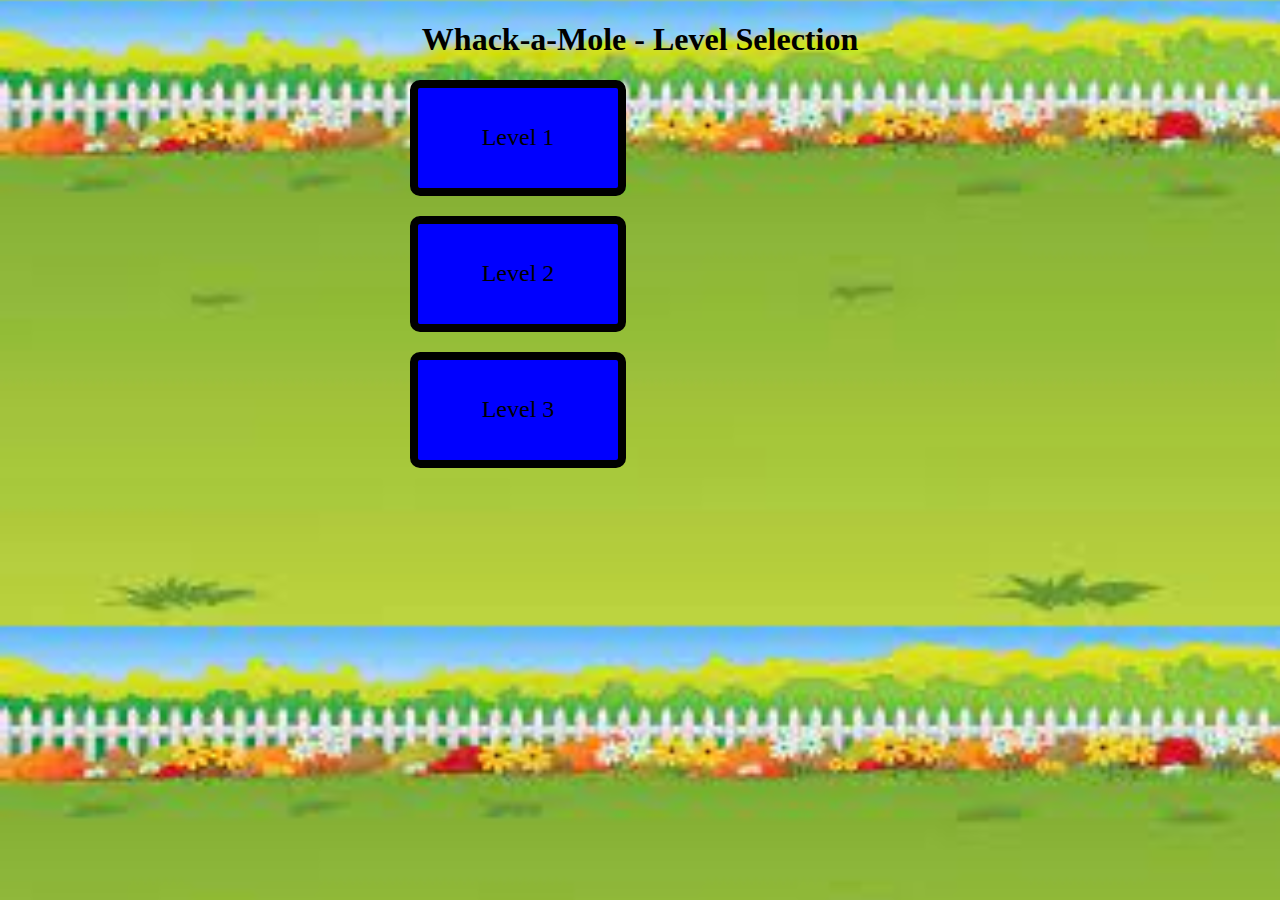
<file: index.html>
<!DOCTYPE html>
<html>
<head>
    <meta charset="UTF-8">
    <meta name="viewport" content="width=device-width, initial-scale=1.0">
    <link rel="stylesheet" href="css/style.css" class="rel">
    <link rel="icon" href="img/web.jpg">
    <title>Whack-a-Mole</title>
</head>
<body>
    <!DOCTYPE html>
    <html>
    <head>
        <title>Whack-a-Mole - Level Selection</title>
        <style>
            /* Your CSS here */
            .level {
                display: flex;
                background-color: blue;
                justify-content: center;
                align-items: center;
                height: 100px;
                width: 200px;
                margin: 20px;
                border: 8px solid #000;
                border-radius: 10px;
                font-size: 24px;
                text-align: center;
                cursor: pointer;
            }
            .level:hover{
                box-shadow: rgba(0, 0, 0, 0.25) 0 8px 15px;
                transform: translateY(-5px);
            }
        </style>
    </head>
    <body>
        <h1>Whack-a-Mole - Level Selection</h1>
        <div class="level" onclick="level1(1)">Level 1</div>
        <div class="level" onclick="level2(2)">Level 2</div>
        <div class="level" onclick="startGame(3)">Level 3</div>
        <!-- Add more levels as needed -->
    
        <script>
            function level1(level) {
                // Redirect to the game page with the selected level
                window.location.href = 'level1.html?level=' + level; // Replace 'game.html' with your game page
        
            }
            function level2(level) {
                // Redirect to the game page with the selected level
                window.location.href = 'level2.html?level=' + level; // Replace 'game.html' with your game page
        
            }
        </script>
</body>

</html>
</file>
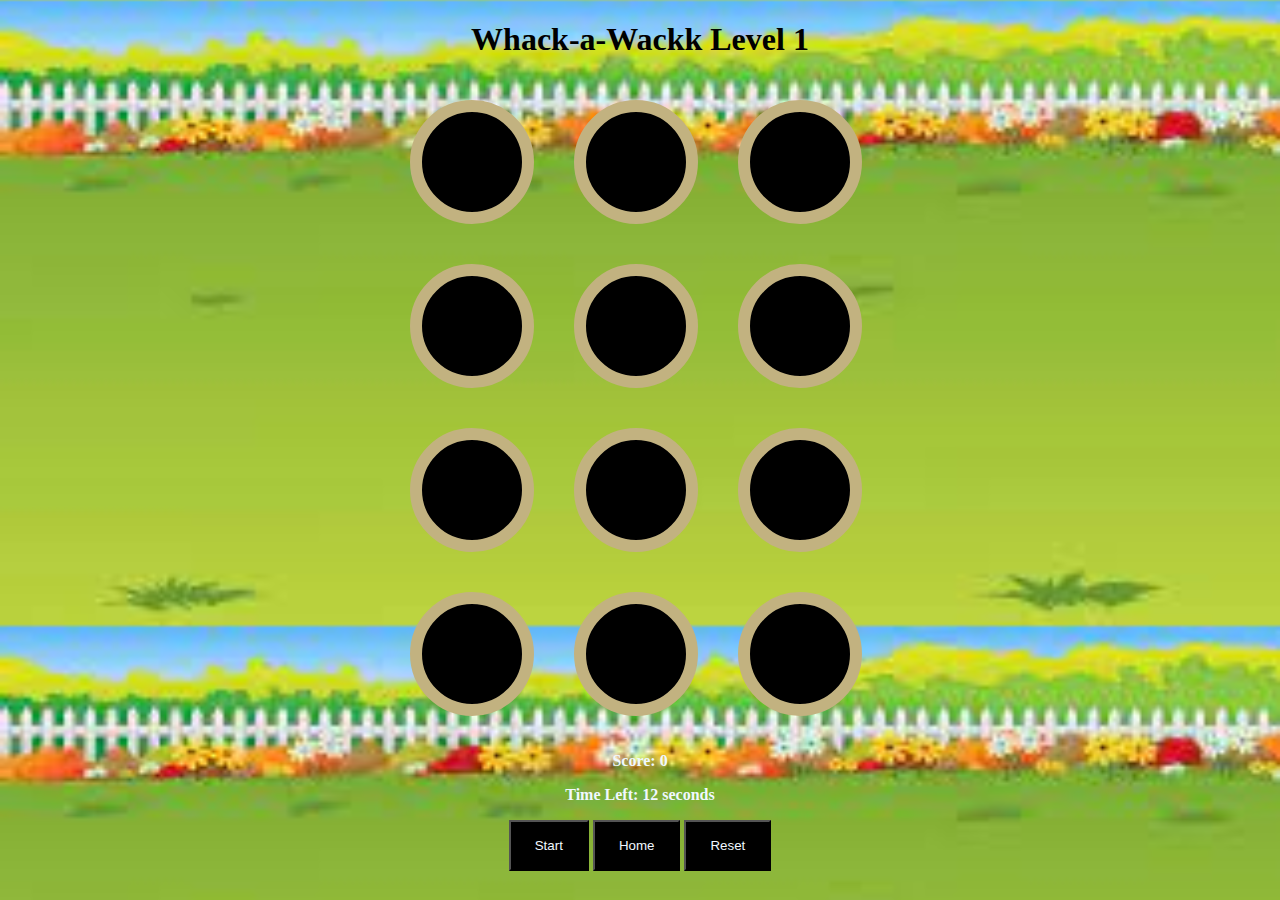
<file: level1.html>
<!DOCTYPE html>
<html>
<head>
    <meta charset="UTF-8">
    <meta name="viewport" content="width=device-width, initial-scale=1.0">
    <link rel="stylesheet" href="css/style.css" class="rel">
    <link rel="icon" href="img/web.jpg">
    <title>Whack-a-Mole</title>
</head>
<body>
    <h1>Whack-a-Wackk Level 1</h1>
    <div class="container" id="container">
        <!-- Grid of holes will be created here -->
    </div>
    <p>Score: <span id="score">0</span></p>
    <p>Time Left: <span id="time">12</span> seconds</p>
    <button onclick="startGame()">Start</button>
    <button onclick="homePage()">Home</button>
    <button onclick="resetGame()">Reset</button>

    <div class="popup" id="popup">
        <p>Game Over! Final Score: <span id="finalScore">0</span></p>
        <button onclick="closePopup()">Close</button>
        <button onclick="homePage()">Home</button>
    </div>

    <script>
        let score = 0;
        let timeLeft = 12;
        let unlockedLevels = 1;
        let gameInterval;
        let timeInterval;
        let highScores = [];
        
        const gameBoard = document.getElementById('gameBoard');
        const scoreElement = document.getElementById('score');
        const timeElement = document.getElementById('time');
        const unlockedLevelsElement = document.getElementById('unlockedLevels');
        const popup = document.getElementById('popup');
        const finalScore = document.getElementById('finalScore');
        const playerNameInput = document.getElementById('playerName');
        const holes = [];

        function homePage() {
            // Redirect to the game page with the selected level
            window.location.href = 'index.html?level';
        }

        function openPopup() {
            popup.style.display = 'block';
            finalScore.textContent = score;
        }

        function closePopup() {
            popup.style.display = 'none';
        }
       
        for (let i = 0; i < 12; i++) {
            const hole = document.createElement('div');
            hole.classList.add('hole');
            hole.addEventListener('click', whack);
            container.appendChild(hole);
            holes.push(hole);
        }


        function whack() {
            if (this.classList.contains('mole')) {
                score++;
                scoreElement.textContent = score;
                this.classList.remove('mole');
            }
        }
        function showMole() {
            const index = Math.floor(Math.random() * holes.length);
            const hole = holes[index];
            hole.classList.add('mole');
            setTimeout(() => {
                hole.classList.remove('mole');
            }, 1000);
        }

        function startGame() {
            if (gameInterval) clearInterval(gameInterval);
            if (timeInterval) clearInterval(timeInterval);
            timeLeft = 12;
            timeElement.textContent = timeLeft;

            gameInterval = setInterval(() => {
                const currentMoles = document.getElementsByClassName('mole');
                if (currentMoles.length > 0) {
                    const randomIndex = Math.floor(Math.random() * 12);
                    currentMoles[randomIndex].classList.remove('mole');
                }
                

                const index = Math.floor(Math.random() * 12);
                holes[index].classList.add('mole');
                setTimeout(() => {
                    holes[index].classList.remove('mole');
                }, 800);
            }, 1000);

            timeInterval = setInterval(() => {
                timeLeft--;
                timeElement.textContent = timeLeft;
                if (timeLeft === 0) {
                    openPopup();
                    stopGame();
                }
            }, 1000);
        }

        function stopGame() {
            clearInterval(gameInterval);
            clearInterval(timeInterval);
        }

        function resetGame() {
            clearInterval(gameInterval);
            clearInterval(timeInterval);
            score = 0;
            scoreElement.textContent = score;
            timeLeft = 10;
            timeElement.textContent = timeLeft;
            const currentMoles = document.getElementsByClassName('mole');
            while (currentMoles.length > 0) {
                currentMoles[0].classList.remove('mole');
            }
        }
    </script>
</body>
</html>
</file>
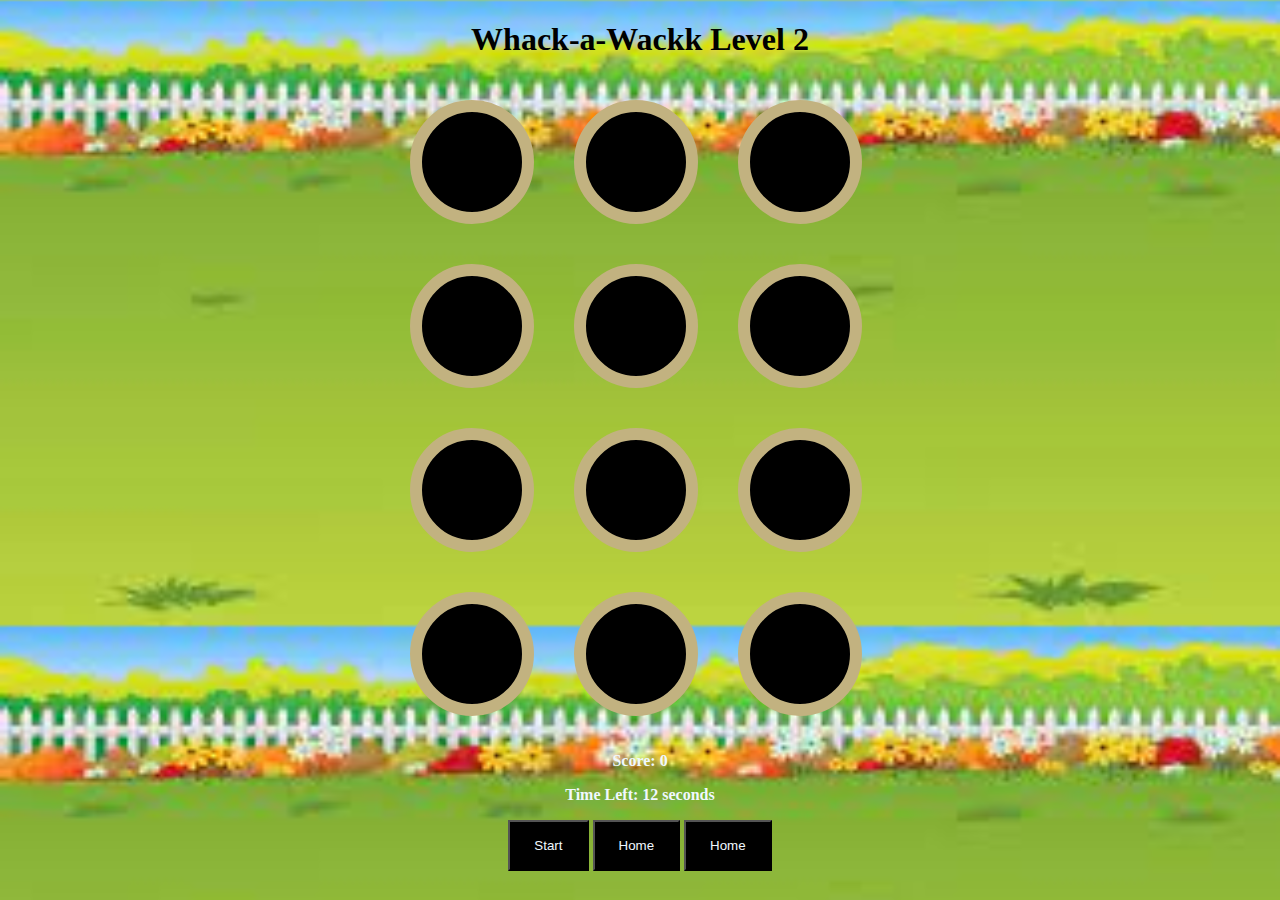
<file: level2.html>
<!DOCTYPE html>
<html>
<head>
    <meta charset="UTF-8">
    <meta name="viewport" content="width=device-width, initial-scale=1.0">
    <link rel="stylesheet" href="css/style.css" class="rel">
    <link rel="icon" href="img/web.jpg">
    <title>Whack-a-Mole</title>
</head>
<body>
    <h1>Whack-a-Wackk Level 2</h1>
    <div class="container" id="container">
        <!-- Grid of holes will be created here -->
    </div>
    <p>Score: <span id="score">0</span></p>
    <p>Time Left: <span id="time">12</span> seconds</p>
    <button onclick="startGame()">Start</button>
    <button onclick="homePage()">Home</button>
    <button onclick="resetGame()">Home</button>

    <div class="popup" id="popup">
        <p>Game Over! Final Score: <span id="finalScore">0</span></p>
        <button onclick="closePopup()">Close</button>
        <button onclick="homePage()">Home</button>
    </div>

    <script>
        let score = 0;
        let timeLeft = 12;
        let gameInterval;
        let timeInterval;
        
        const container = document.getElementById('container');
        const scoreElement = document.getElementById('score');
        const timeElement = document.getElementById('time');
        const popup = document.getElementById('popup');
        const finalScore = document.getElementById('finalScore');
        const holes = [];

        function homePage() {
            // Redirect to the game page with the selected level
            window.location.href = 'index.html?level';
        }


        function openPopup() {
            popup.style.display = 'block';
            finalScore.textContent = score;
        }

        function closePopup() {
            popup.style.display = 'none';
        }
       
        for (let i = 0; i < 12; i++) {
            const hole = document.createElement('div');
            hole.classList.add('hole');
            hole.addEventListener('click', whack);
            container.appendChild(hole);
            holes.push(hole);
        }


        function whack() {
            if (this.classList.contains('mole')) {
                score++;
                scoreElement.textContent = score;
                this.classList.remove('mole');
            }
        }

        function startGame() {
            if (gameInterval) clearInterval(gameInterval);
            if (timeInterval) clearInterval(timeInterval);
            timeLeft = 12;
            timeElement.textContent = timeLeft;

            gameInterval = setInterval(() => {
                const currentMoles = document.getElementsByClassName('mole');
                if (currentMoles.length > 0) {
                    const randomIndex = Math.floor(Math.random() * 12);
                    currentMoles[randomIndex].classList.remove('mole');
                }
                

                const index = Math.floor(Math.random() * 12);
                holes[index].classList.add('mole');
                setTimeout(() => {
                    holes[index].classList.remove('mole');
                }, 800);
            }, 1000);

            timeInterval = setInterval(() => {
                timeLeft--;
                timeElement.textContent = timeLeft;
                if (timeLeft === 0) {
                    openPopup();
                    stopGame();
                }
            }, 1000);
        }

        function stopGame() {
            clearInterval(gameInterval);
            clearInterval(timeInterval);
        }

        function resetGame() {
            clearInterval(gameInterval);
            clearInterval(timeInterval);
            score = 0;
            scoreElement.textContent = score;
            timeLeft = 10;
            timeElement.textContent = timeLeft;
            const currentMoles = document.getElementsByClassName('mole');
            while (currentMoles.length > 0) {
                currentMoles[0].classList.remove('mole');
            }
        }
    </script>
</body>
</html>
</file>
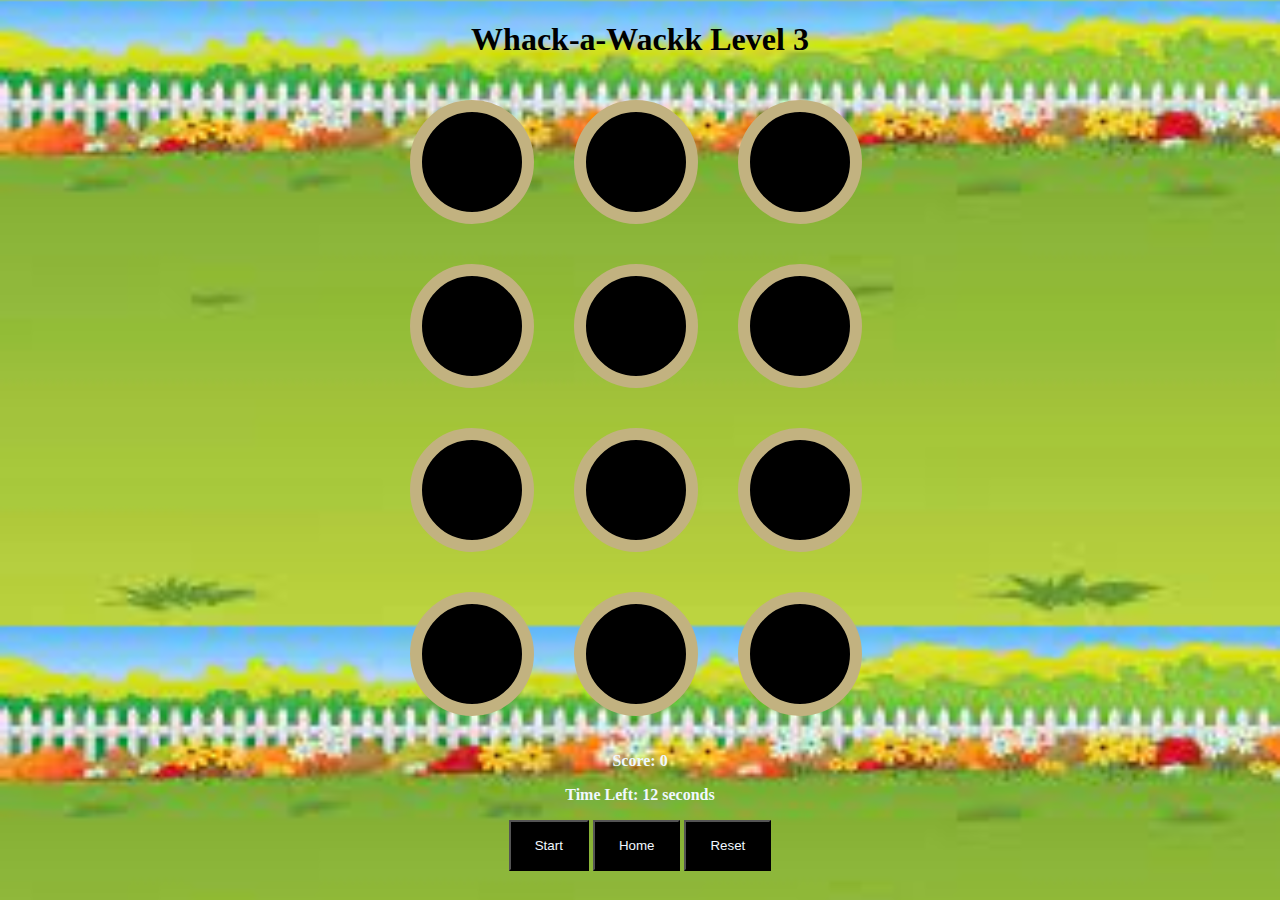
<file: level3.html>
<!DOCTYPE html>
<html>
<head>
    <meta charset="UTF-8">
    <meta name="viewport" content="width=device-width, initial-scale=1.0">
    <link rel="stylesheet" href="css/style.css" class="rel">
    <link rel="icon" href="img/web.jpg">
    <title>Whack-a-Mole</title>
</head>
<body>
    <h1>Whack-a-Wackk Level 3</h1>
    <div class="container" id="container">
        <!-- Grid of holes will be created here -->
    </div>
    <p>Score: <span id="score">0</span></p>
    <p>Time Left: <span id="time">12</span> seconds</p>
    <button onclick="startGame()">Start</button>
    <button onclick="homePage()">Home</button>
    <button onclick="resetGame()">Reset</button>

    <div class="popup" id="popup">
        <p>Game Over! Final Score: <span id="finalScore">0</span></p>
        <button onclick="closePopup()">Close</button>
        <button onclick="homePage()">Home</button>
    </div>

    <script>
        let score = 0;
        let timeLeft = 12;
        let unlockedLevels = 1;
        let gameInterval;
        let timeInterval;
        let highScores = [];
        
        const gameBoard = document.getElementById('gameBoard');
        const scoreElement = document.getElementById('score');
        const timeElement = document.getElementById('time');
        const unlockedLevelsElement = document.getElementById('unlockedLevels');
        const popup = document.getElementById('popup');
        const finalScore = document.getElementById('finalScore');
        const playerNameInput = document.getElementById('playerName');
        const holes = [];

        function homePage() {
            // Redirect to the game page with the selected level
            window.location.href = 'index.html?level';
        }

        function openPopup() {
            popup.style.display = 'block';
            finalScore.textContent = score;
        }

        function closePopup() {
            popup.style.display = 'none';
        }
       
        for (let i = 0; i < 12; i++) {
            const hole = document.createElement('div');
            hole.classList.add('hole');
            hole.addEventListener('click', whack);
            container.appendChild(hole);
            holes.push(hole);
        }


        function whack() {
            if (this.classList.contains('mole')) {
                score++;
                scoreElement.textContent = score;
                this.classList.remove('mole');
            }
        }

        function startGame() {
            if (gameInterval) clearInterval(gameInterval);
            if (timeInterval) clearInterval(timeInterval);
            timeLeft = 12;
            timeElement.textContent = timeLeft;

            gameInterval = setInterval(() => {
                const currentMoles = document.getElementsByClassName('mole');
                if (currentMoles.length > 0) {
                    const randomIndex = Math.floor(Math.random() * 12);
                    currentMoles[randomIndex].classList.remove('mole');
                }
                

                const index = Math.floor(Math.random() * 12);
                holes[index].classList.add('mole');
                setTimeout(() => {
                    holes[index].classList.remove('mole');
                }, 500);
            }, 500);

            timeInterval = setInterval(() => {
                timeLeft--;
                timeElement.textContent = timeLeft;
                if (timeLeft === 0) {
                    openPopup();
                    stopGame();
                }
            }, 1000);
        }

        function stopGame() {
            clearInterval(gameInterval);
            clearInterval(timeInterval);
        }

        function resetGame() {
            clearInterval(gameInterval);
            clearInterval(timeInterval);
            score = 0;
            scoreElement.textContent = score;
            timeLeft = 10;
            timeElement.textContent = timeLeft;
            const currentMoles = document.getElementsByClassName('mole');
            while (currentMoles.length > 0) {
                currentMoles[0].classList.remove('mole');
            }
        }
    </script>
</body>
</html>
</file>
<file: css/style.css>
body{
    background-image: url("../img/hole.png");
    background-size:100%;
    text-align: center;
    max-width: 500px;
    margin: auto;
    background-color: green;
}
.container {
    text-align: center;
    display: flex;
    flex-wrap: wrap;
    width: 500px;
    border-width: 15px;
    border-color: #000000;
}
h1{
    align-items: center;
}
.div{
    text-align: center;
    display: flexbox;
    flex-direction: column;
    align-items: center;
    height: 100vh;

}
.hole {
    background-color: black;
    width: 100px;
    height: 100px;
    border: 12px solid #222;
    display: flex;
    align-items: flex;
    justify-content: center;
    font-size: 34px;
    cursor:pointer;
    margin: 20px;
    border-radius: 90px;
    border-color: #c2b280;
}
p{
    color:aliceblue;
    font-weight: bold;
    padding: auto;
}
.popup {
    display: none;
    position: fixed;
    top: 50%;
    left: 50%;
    transform: translate(-50%, -50%);
    background:black;
    padding: 30px;
    border: 2px solid #000000;
    z-index: 1;
}
.popup button{
    justify-content: center;
}
.mole {
    background-image:url("../img/mole.png");
    background-size: contain;
    background-repeat: no-repeat;
    transition: background 0.1s;
}
button{
    background-color: black;
    color: aliceblue;
    padding: 16px 24px;
}  
button:hover {
  box-shadow: rgba(0, 0, 0, 0.25) 0 8px 15px;
  transform: translateY(-5px);
}
</file>
